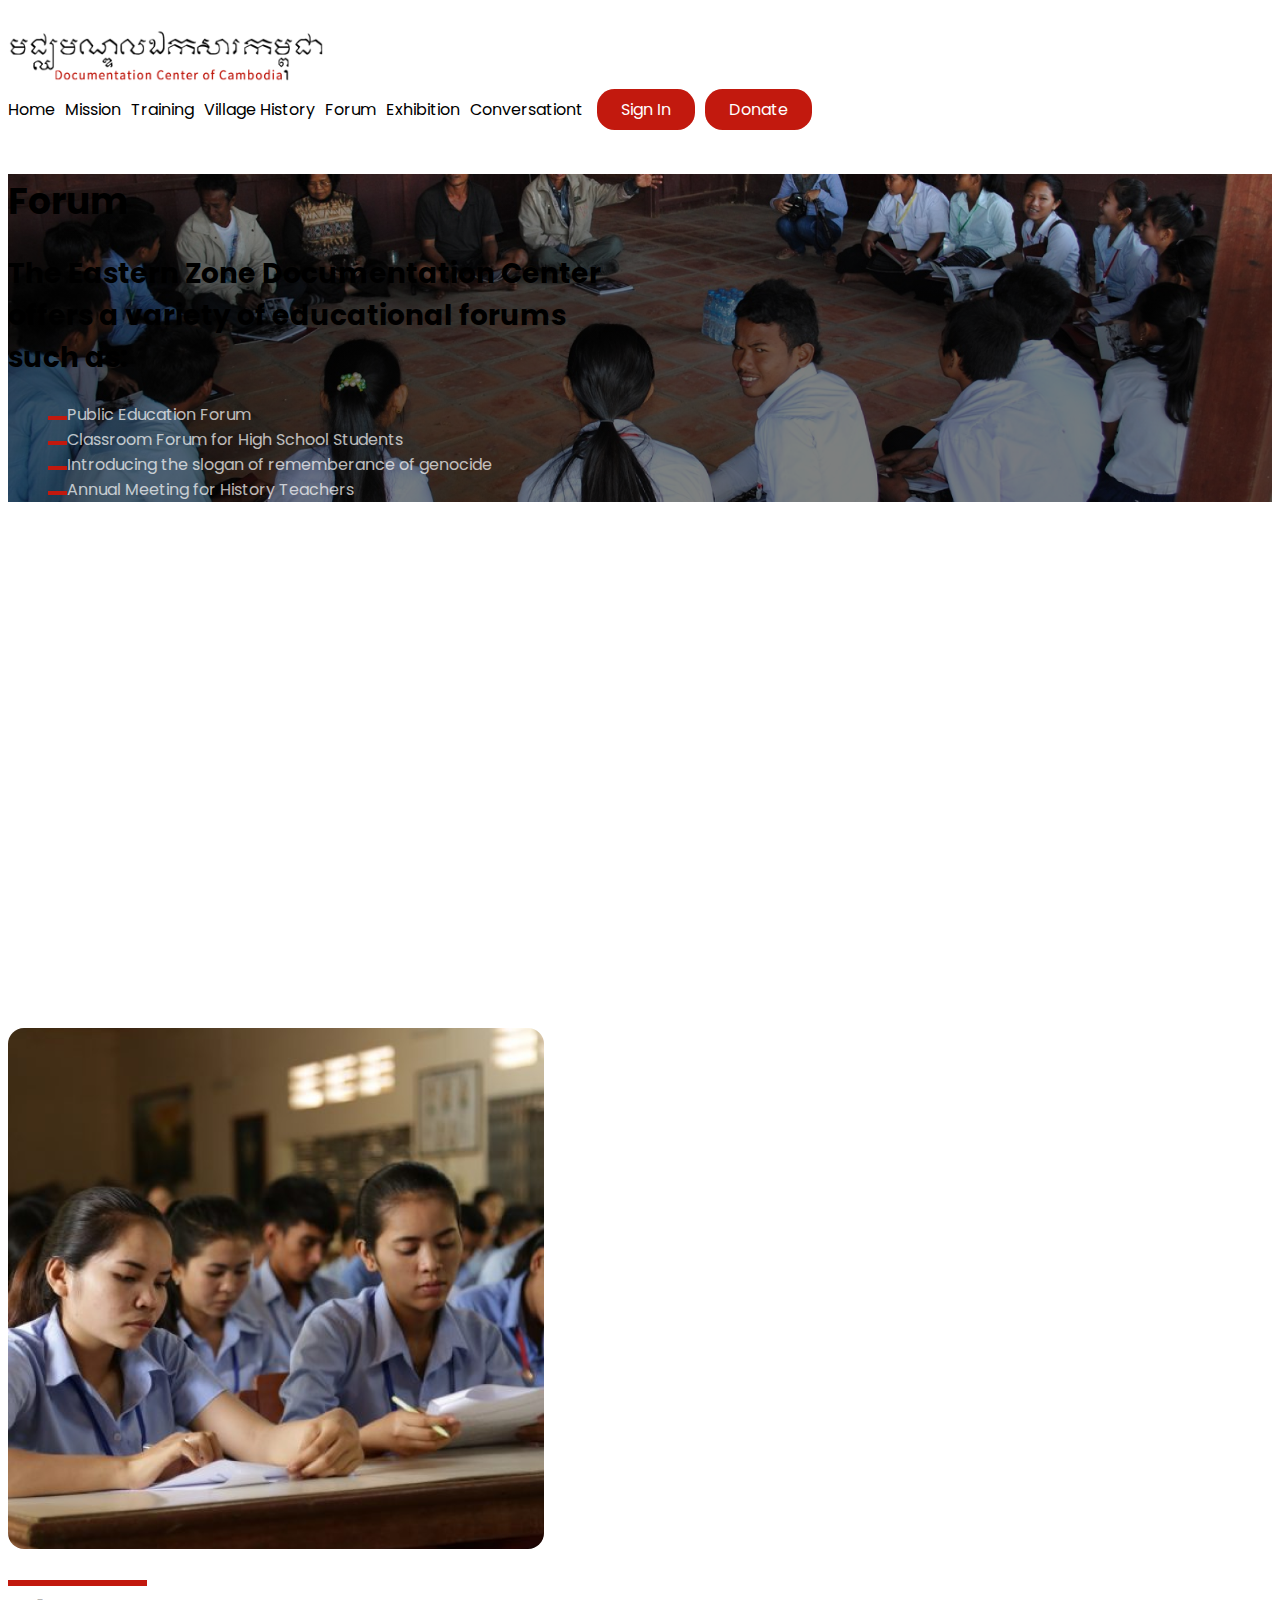
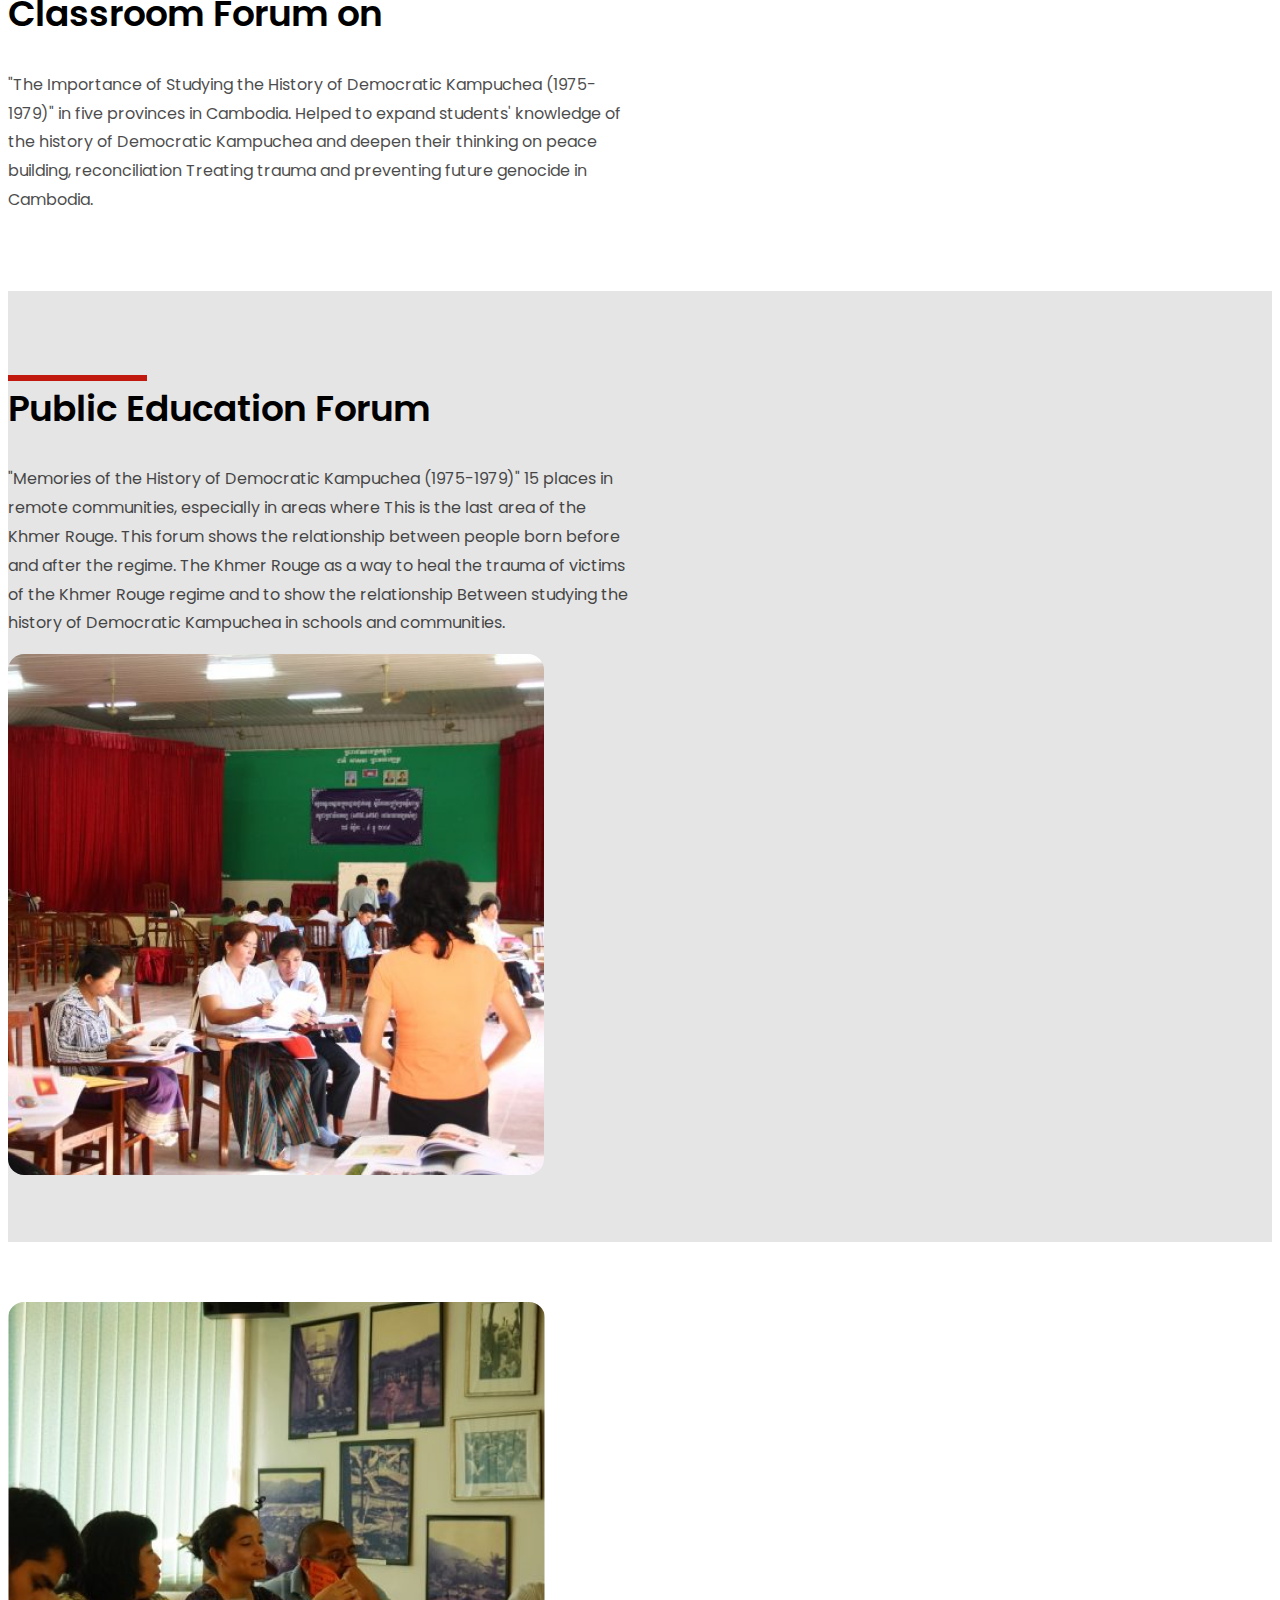
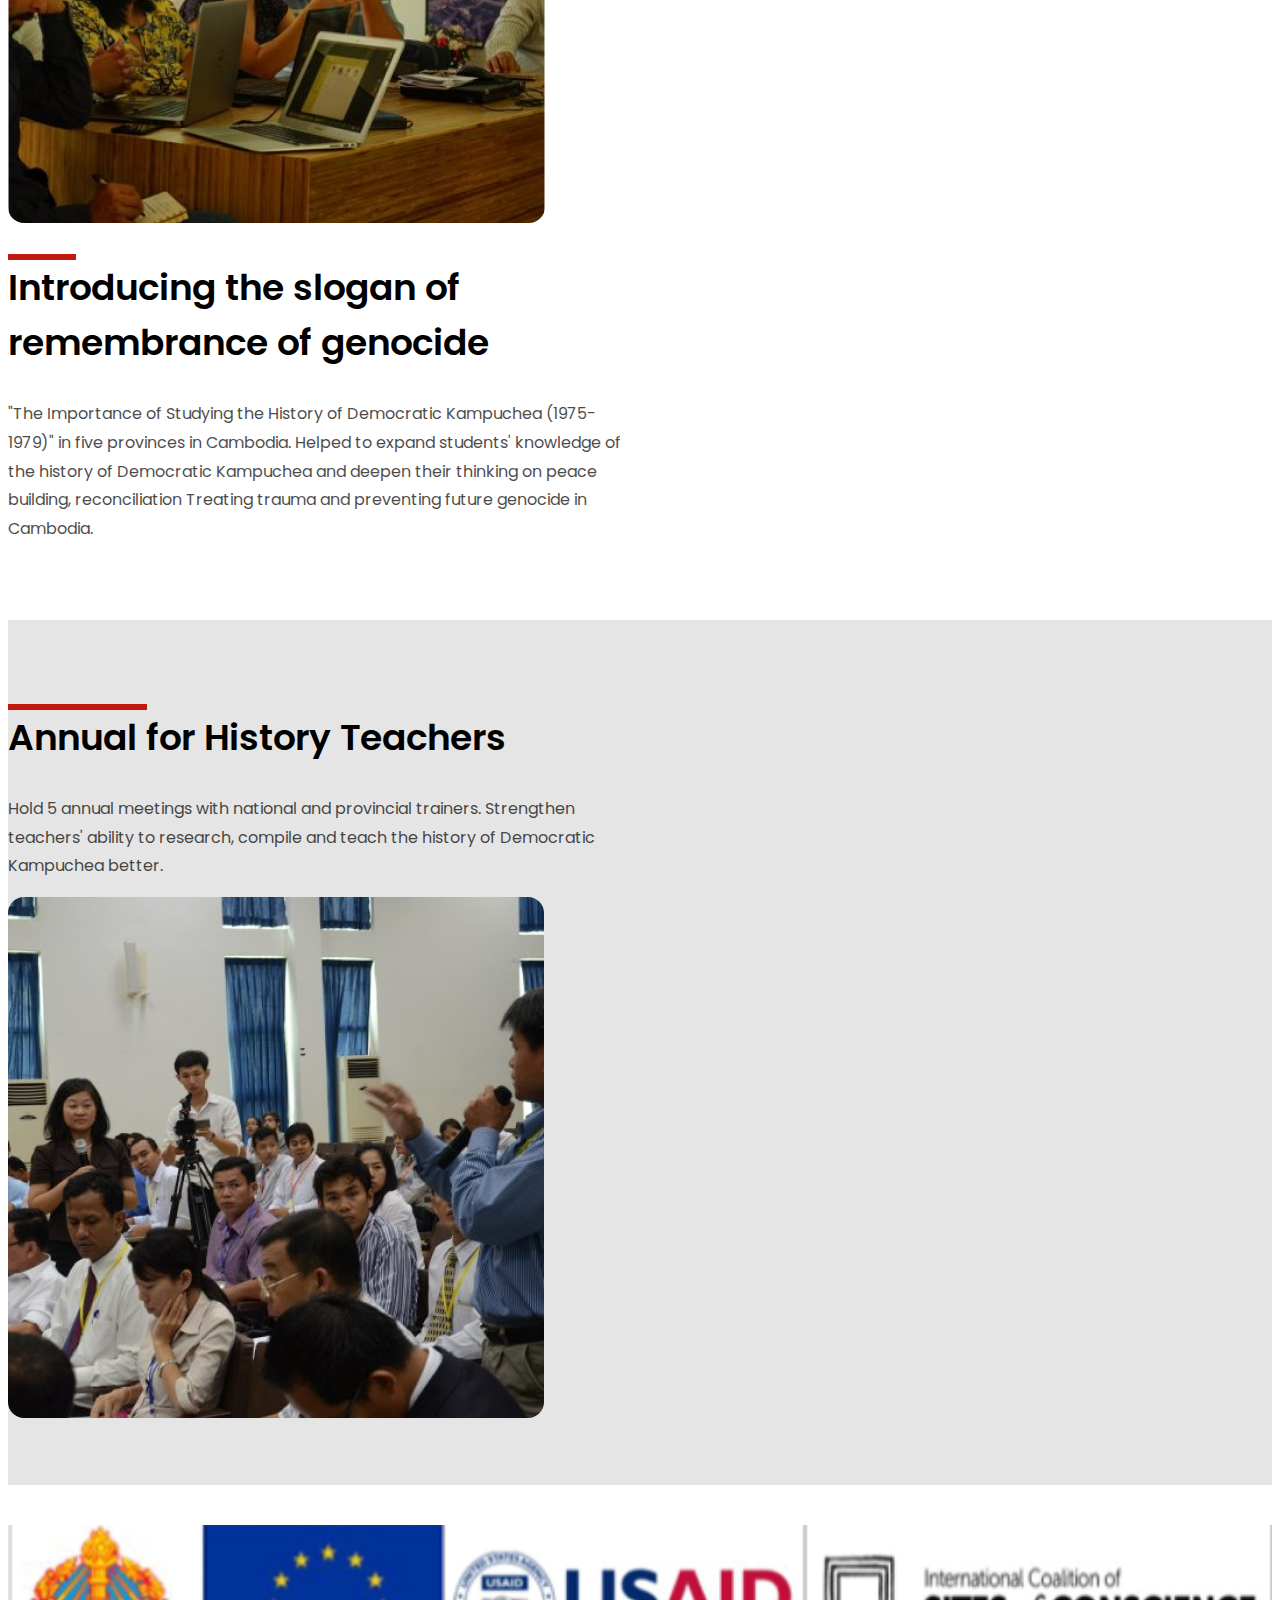
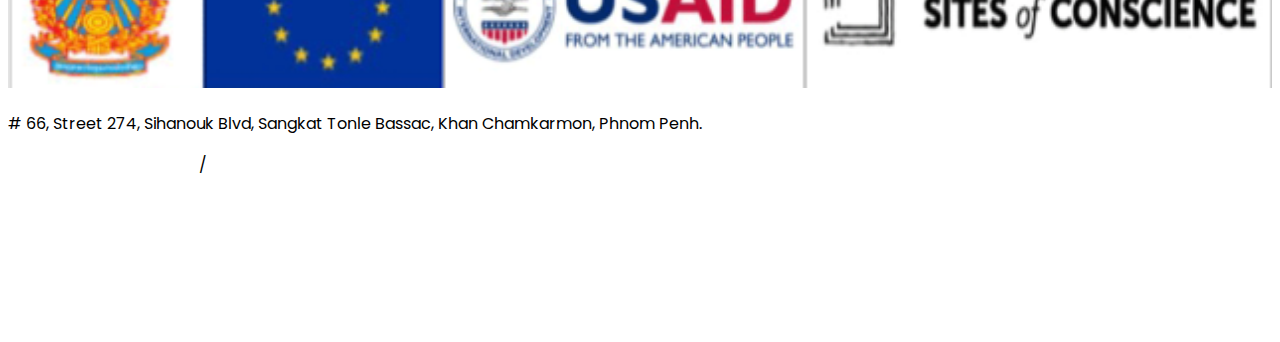
<file: index.html>
<!doctype html>
<html lang="en">

<head>
    <meta charset="utf-8">
    <meta name="viewport" content="width=device-width, initial-scale=1">
    <title>Forum</title>
    <link rel="shortcut icon" href="./assets/images/center-of-cambodia-logo.png" type="image/x-icon">
    <link href="https://cdn.jsdelivr.net/npm/bootstrap@5.3.2/dist/css/bootstrap.min.css" rel="stylesheet"
        integrity="sha384-T3c6CoIi6uLrA9TneNEoa7RxnatzjcDSCmG1MXxSR1GAsXEV/Dwwykc2MPK8M2HN" crossorigin="anonymous">
    <link rel="stylesheet" href="./assets/css/styles.css">
</head>

<body class="overflow-x-hidden">
    <header class="d-flex flex-column vh-lg-100 vh-75 position-relative">
        <nav>
            <div class="container">
                <div class="d-flex justify-content-between align-items-center nav-list nav-padding">
                    <img src="./assets/images/center-of-cambodia-logo.png" alt="center-of-cambodia-logo"
                        class="logo-width">
                    <div class="menu fs-primary fw-normal">
                        <a class="link-hover margin-nav-link" href="#">Home</a>
                        <a class="link-hover margin-nav-link" href="#">Mission</a>
                        <a class="link-hover margin-nav-link" href="#">Training</a>
                        <a class="link-hover margin-nav-link" href="#">Village History</a>
                        <a class="link-hover margin-nav-link" href="#">Forum</a>
                        <a class="link-hover margin-nav-link" href="#">Exhibition</a>
                        <a class="link-hover margin-nav-button" href="#">Conversationt</a>
                        <a class="nav-button margin-nav-link" href="#">Sign In</a>
                        <a class="nav-button" href="#">Donate</a>
                    </div>
                    <label id="label"><span></span></label>
                </div>
            </div>
        </nav>
        <section class="bg-hero-section flex-grow-1 d-flex align-items-center">
            <div class="container">
                <div class="text-white hero-section-width">
                    <h1 class="fw-semibold heading-font-size">Forum</h1>
                    <h2 class="fw-semibold fs-28">The Eastern Zone Documentation Center offers a variety of educational
                        forums such as:</h2>
                    <ul class="px-0 links">
                        <li class="d-flex align-items-center"><svg xmlns="http://www.w3.org/2000/svg" width="19"
                                height="4" viewBox="0 0 19 4" fill="none">
                                <rect width="19" height="4" fill="#C2190E" />
                            </svg><a href="#public-education-forum" class="ms-1 fs-primary">Public Education Forum</a>
                        </li>
                        <li class="d-flex align-items-center"><svg xmlns="http://www.w3.org/2000/svg" width="19"
                                height="4" viewBox="0 0 19 4" fill="none">
                                <rect width="19" height="4" fill="#C2190E" />
                            </svg><a href="#classroom-forum" class="ms-1 fs-primary">Classroom Forum for High School
                                Students</a></li>
                        <li class="d-flex align-items-center"><svg xmlns="http://www.w3.org/2000/svg" width="19"
                                height="4" viewBox="0 0 19 4" fill="none">
                                <rect width="19" height="4" fill="#C2190E" />
                            </svg><a href="#introduction-genocide" class="ms-1 fs-primary">Introducing the slogan of
                                rememberance of genocide</a></li>
                        <li class="d-flex align-items-center"><svg xmlns="http://www.w3.org/2000/svg" width="19"
                                height="4" viewBox="0 0 19 4" fill="none">
                                <rect width="19" height="4" fill="#C2190E" />
                            </svg><a href="#annual-history" class="ms-1 fs-primary">Annual Meeting for History
                                Teachers</a></li>
                    </ul>
                </div>
            </div>
        </section>
    </header>
    <main>
        <section class="py-60" id="classroom-forum">
            <div class="container pt-60">
                <div class="row flex-column-reverse flex-lg-row">
                    <div class="col-12 col-lg-4">
                        <img src="./assets/images/S1-img.png" alt="Students writing tests" class="w-100 img-radius S-img">
                    </div>
                    <div class="col-12 col-lg-8 d-flex align-items-center justify-content-lg-center">
                        <div class="position-relative">
                            <h2 class="S1-head heading">Classroom Forum on</h2>
                            <p class="S1-para">
                                "The Importance of Studying the History of Democratic Kampuchea (1975-1979)" in five
                                provinces
                                in Cambodia. Helped to expand students' knowledge of the history of Democratic Kampuchea
                                and
                                deepen their thinking on peace building, reconciliation Treating trauma and preventing
                                future
                                genocide in Cambodia.
                            </p>
                        </div>
                    </div>
                </div>
            </div>
        </section>

        <section class="py-60 bg-grey" id="public-education-forum">
            <div class="container">
                <div class="row">
                    <div class="col-12 col-lg-8 d-flex align-items-center">
                        <div class="position-relative">
                            <h2 class="S2-head heading">Public Education Forum</h2>
                            <p class="S2-para">
                                "Memories of the History of Democratic Kampuchea (1975-1979)" 15 places in remote
                                communities,
                                especially in areas where This is the last area of ​​the Khmer Rouge. This forum shows
                                the
                                relationship between people born before and after the regime. The Khmer Rouge as a way
                                to heal
                                the trauma of victims of the Khmer Rouge regime and to show the relationship Between
                                studying
                                the history of Democratic Kampuchea in schools and communities.
                            </p>
                        </div>
                    </div>
                    <div class="col-12 col-lg-4">
                        <img src="./assets/images/S3-img.png" alt="Teachers and students Q&A" class="w-100 img-radius S-img">
                    </div>
                </div>
            </div>
        </section>

        <section class="py-60" id="introduction-genocide">
            <div class="container">
                <div class="row flex-column-reverse flex-lg-row">
                    <div class="col-12 col-lg-4">
                        <img src="./assets/images/S4-img.png" alt="Teachers in an auditorium" class="w-100 img-radius S-img">
                    </div>
                    <div class="col-12 col-lg-8 d-flex align-items-center justify-content-lg-center">
                        <div class="position-relative">
                            <h2 class="S3-head heading">Introducing the slogan of remembrance of genocide</h2>
                            <p class="S3-para">
                                "The Importance of Studying the History of Democratic Kampuchea (1975-1979)" in five
                                provinces
                                in Cambodia. Helped to expand students' knowledge of the history of Democratic Kampuchea
                                and
                                deepen their thinking on peace building, reconciliation Treating trauma and preventing
                                future
                                genocide in Cambodia.
                            </p>
                        </div>
                    </div>
                </div>
            </div>
        </section>

        <section class="py-60 bg-grey" id="annual-history">
            <div class="container">
                <div class="row">
                    <div class="col-12 col-lg-8 d-flex align-items-center">
                        <div class="position-relative">
                            <h2 class="S4-head heading">Annual for History Teachers</h2>
                            <p class="S4-para">
                                Hold 5 annual meetings with national and provincial trainers. Strengthen teachers'
                                ability to
                                research, compile and teach the history of Democratic Kampuchea better.
                            </p>
                        </div>
                    </div>
                    <div class="col-12 col-lg-4">
                        <img src="./assets/images/S2-img.png" alt="Teachers working on laptops" class="w-100 img-radius S-img">
                    </div>
                </div>
            </div>
        </section>
        <footer class="bg-black">
            <div class="white-line position-relative">
                <div class="container">
                    <div class="row justify-content-lg-between justify-content-center footer-padding">
                        <div class="col-lg-6 col-12 d-flex justify-content-lg-center">
                            <img src="./assets/images/sponsors-image.png" alt="Logos UNO, USAID, Sites of Conscience"
                                class="footer-logo-height footer-logo-width">
                        </div>
                        <div class="col-lg-5 col-9 text-white footer-margin-column">
                            <p># 66, Street 274, Sihanouk Blvd, Sangkat Tonle Bassac, Khan Chamkarmon, Phnom Penh.</p>
                            <ul class="px-0 footer-links">
                                <li><svg xmlns="http://www.w3.org/2000/svg" width="15" height="14" viewBox="0 0 15 14"
                                        fill="none">
                                        <path
                                            d="M10.6965 14C10.8875 14.001 11.0769 13.9651 11.2535 13.8942C11.4301 13.8233 11.5904 13.7189 11.7251 13.587L13.6745 11.6902C13.8085 11.5591 13.8837 11.3817 13.8837 11.1968C13.8837 11.0119 13.8085 10.8345 13.6745 10.7033L10.7972 7.90362C10.6624 7.77326 10.4801 7.70009 10.29 7.70009C10.1 7.70009 9.91767 7.77326 9.78289 7.90362L8.63194 9.01651C7.83508 8.80978 7.09708 8.4292 6.4739 7.90362C5.9352 7.2963 5.54424 6.57856 5.33014 5.80385L6.4739 4.68397C6.60788 4.55283 6.68308 4.37543 6.68308 4.19052C6.68308 4.00561 6.60788 3.82821 6.4739 3.69707L3.59652 0.897371C3.46174 0.767009 3.27942 0.693837 3.08938 0.693837C2.89934 0.693837 2.71702 0.767009 2.58224 0.897371L0.640014 2.80117C0.504512 2.93222 0.397195 3.08823 0.324327 3.26007C0.251458 3.43192 0.214497 3.61617 0.2156 3.80206C0.280861 6.49138 1.38531 9.058 3.30878 10.9903C5.29469 12.8618 7.93252 13.9365 10.6965 14ZM3.09298 2.38821L4.95608 4.20102L4.02813 5.10392C3.94024 5.18403 3.87442 5.28432 3.83672 5.3956C3.79901 5.50689 3.79063 5.6256 3.81232 5.74085C4.08119 6.90999 4.65044 7.99367 5.46682 8.89052C6.38784 9.68588 7.50187 10.2399 8.70387 10.5003C8.82053 10.5241 8.94142 10.5192 9.05568 10.4862C9.16994 10.4533 9.27399 10.3932 9.35847 10.3114L10.2864 9.38747L12.1495 11.2003L10.7108 12.6001C8.3253 12.5404 6.04913 11.614 4.33025 10.0034C2.67066 8.33024 1.71587 6.11259 1.65429 3.78806L3.09298 2.38821ZM13.1638 6.3008H14.6025C14.6212 5.46858 14.4664 4.64131 14.1477 3.86884C13.8289 3.09637 13.3527 2.39468 12.7478 1.80608C12.1429 1.21748 11.4217 0.754142 10.6278 0.443996C9.83392 0.13385 8.9837 -0.0166839 8.12839 0.00146609V1.40132C8.79588 1.37885 9.46098 1.49021 10.0823 1.72849C10.7037 1.96676 11.2681 2.32684 11.7403 2.78636C12.2126 3.24587 12.5827 3.795 12.8276 4.39959C13.0724 5.00419 13.1869 5.65133 13.1638 6.3008Z"
                                            fill="white" />
                                    </svg><a href="tel:012905595" class="nowrap">No. 012 90 55 95</a> /<a href="tel:023211875" class="nowrap">21 18 75</a></li>
                                <li><svg xmlns="http://www.w3.org/2000/svg" width="15" height="11" viewBox="0 0 15 11"
                                        fill="none">
                                        <path
                                            d="M14.063 0H0.702114C0.417873 0 0.188232 0.223437 0.188232 0.5V10.5C0.188232 10.7766 0.417873 11 0.702114 11H14.063C14.3473 11 14.5769 10.7766 14.5769 10.5V0.5C14.5769 0.223437 14.3473 0 14.063 0ZM12.5455 1.12656L7.38257 5.03125L2.21967 1.12656H12.5455ZM13.4207 1.73125V9.875H1.34447V1.73125L0.901243 1.39531L1.34286 1.72969L6.82854 5.87969C6.9863 5.99894 7.18039 6.06367 7.38016 6.06367C7.57993 6.06367 7.77402 5.99894 7.93178 5.87969L13.4207 1.73125L13.8639 1.39531L13.2328 0.60625H13.2344L13.8655 1.39531L13.4207 1.73125Z"
                                            fill="white" />
                                    </svg><a href="mailto:dccam@online.com.kh">Email: dccam@online.com.kh</a></li>
                                <li><svg xmlns="http://www.w3.org/2000/svg" width="15" height="14" viewBox="0 0 15 14"
                                        fill="none">
                                        <path
                                            d="M12.5675 4.39296C12.4739 4.37471 12.4036 4.36559 12.3568 4.36559C12.0102 4.36559 11.7104 4.47964 11.4575 4.70772C10.8861 4.46139 10.3521 4.26067 9.85562 4.10557C9.04064 3.85011 8.18818 3.64027 7.29826 3.47605C7.21395 3.25709 7.08749 3.07462 6.91887 2.92864C7.15306 1.85207 7.46688 0.875855 7.86032 0C9.04064 0.0821114 10.1249 0.415119 11.1132 0.999022C12.1015 1.58293 12.9001 2.3493 13.509 3.29814C13.1624 3.66308 12.8486 4.02802 12.5675 4.39296ZM6.04768 2.61388C5.80412 2.61388 5.57462 2.67775 5.35916 2.80547C4.60038 2.25806 3.83692 1.79277 3.06878 1.40958C4.23036 0.551971 5.53246 0.0821114 6.97508 0C6.60974 0.793744 6.31466 1.66504 6.08984 2.61388H6.04768ZM1.17183 3.46237C1.49033 2.94233 1.89314 2.44966 2.38026 1.98436C3.01726 2.30368 3.67767 2.69599 4.36151 3.16129C3.15309 3.13392 2.08986 3.23428 1.17183 3.46237ZM4.69874 4.00978C4.71748 4.2926 4.81818 4.54122 5.00085 4.75562C5.18352 4.97002 5.41068 5.11372 5.68234 5.18671C5.62614 5.82535 5.59804 6.43206 5.59804 7.00684C5.59804 7.40828 5.61209 7.86901 5.64019 8.38905C5.4341 8.45292 5.25143 8.5624 5.09218 8.7175C4.58633 8.5259 4.09922 8.30694 3.63083 8.06061C3.73388 7.85989 3.7854 7.65461 3.7854 7.44477C3.7854 7.07983 3.65425 6.76963 3.39196 6.51417C3.12967 6.25872 2.81117 6.13099 2.43646 6.13099C2.02429 6.13099 1.68237 6.28609 1.41071 6.59629C1.01727 6.24959 0.665981 5.88921 0.35685 5.51515C0.441158 5.12284 0.567621 4.73509 0.736238 4.35191C1.87909 4.04171 3.19992 3.92766 4.69874 4.00978ZM1.10158 7.55425C1.12968 7.89182 1.27253 8.17693 1.53014 8.40958C1.78775 8.64223 2.08986 8.75855 2.43646 8.75855C2.53951 8.75855 2.65192 8.74031 2.7737 8.70381C3.37322 9.04138 4.01491 9.33333 4.69874 9.57967V9.63441C4.69874 9.99022 4.82287 10.2936 5.07111 10.5445C5.31935 10.7954 5.62614 10.9299 5.99148 10.9482C6.22567 12.0613 6.55353 13.0785 6.97508 14C6.03831 13.9453 5.15307 13.724 4.31936 13.3363C3.48564 12.9485 2.76667 12.4444 2.16246 11.824C1.55825 11.2036 1.07816 10.4738 0.722187 9.63441C0.366217 8.79505 0.188232 7.91919 0.188232 7.00684C0.188232 6.99772 0.192916 6.87455 0.202284 6.63734C0.464577 6.95666 0.764341 7.2623 1.10158 7.55425ZM7.228 10.2502C7.90247 10.3688 8.58162 10.4464 9.26546 10.4829C9.33103 10.6654 9.43408 10.8341 9.57459 10.9892C9.35914 11.9472 9.22799 12.8778 9.18115 13.781C8.7034 13.8996 8.26313 13.9726 7.86032 14C7.42004 13.0238 7.07812 11.9198 6.83456 10.6882C7.00318 10.5787 7.13433 10.4327 7.228 10.2502ZM11.5839 10.9071C11.7057 10.7612 11.79 10.6061 11.8369 10.4418C12.5207 10.3871 13.1811 10.3004 13.8181 10.1818C13.3685 11.0394 12.7502 11.783 11.9633 12.4125C11.879 11.9381 11.7526 11.4363 11.5839 10.9071ZM9.29356 9.60704C8.63783 9.57054 7.99146 9.48843 7.35447 9.3607C7.25142 8.90453 6.98444 8.58977 6.55353 8.41642C6.51606 7.87814 6.49733 7.40828 6.49733 7.00684C6.49733 6.40469 6.52543 5.77973 6.58164 5.13196C6.60037 5.13196 6.62379 5.12284 6.65189 5.10459C6.68 5.08635 6.69873 5.07722 6.7081 5.07722C7.07344 5.42392 7.39194 5.74324 7.6636 6.03519C8.47858 6.91105 9.17178 7.90551 9.74321 9.01857C9.53712 9.17367 9.38724 9.36983 9.29356 9.60704ZM10.5441 11.3861C10.5629 11.3861 10.6144 11.3816 10.6987 11.3724C10.858 11.929 10.9751 12.4809 11.05 13.0283C10.7783 13.1834 10.4505 13.3385 10.0664 13.4936C10.132 12.782 10.2444 12.0749 10.4036 11.3724C10.4786 11.3816 10.5254 11.3861 10.5441 11.3861ZM10.4739 8.11535C10.4645 8.13359 10.4528 8.16096 10.4388 8.19746C10.4247 8.23395 10.413 8.26132 10.4036 8.27957C9.81347 7.23949 9.12026 6.29521 8.32401 5.44673C8.03362 5.1274 7.68702 4.78071 7.28421 4.40665C7.29358 4.40665 7.3006 4.3998 7.30529 4.38612L7.31231 4.36559C8.09919 4.52069 8.85329 4.71228 9.57459 4.94037C10.0149 5.07722 10.4973 5.25969 11.0219 5.48778C11.0032 5.57902 10.9938 5.64744 10.9938 5.69306C10.9938 5.96676 11.0781 6.21766 11.2467 6.44575C10.9376 7.02053 10.68 7.57706 10.4739 8.11535ZM11.1343 8.90909C11.2467 8.58977 11.3029 8.42555 11.3029 8.41642C11.4903 7.96025 11.7245 7.47214 12.0055 6.9521C12.1273 6.9886 12.2444 7.00684 12.3568 7.00684C12.6753 7.00684 12.961 6.90192 13.2139 6.69208C13.6729 7.00228 14.1226 7.34897 14.5629 7.73216C14.5066 8.2522 14.3942 8.75399 14.2256 9.23754C13.4575 9.39264 12.6472 9.50212 11.7947 9.56598C11.6729 9.27403 11.4528 9.05507 11.1343 8.90909ZM13.7057 5.67937C13.7057 5.3783 13.6027 5.10459 13.3966 4.85826C13.5933 4.61193 13.79 4.3884 13.9867 4.18768C14.324 4.93581 14.5207 5.70674 14.5769 6.50049C14.2678 6.2724 13.968 6.06712 13.6776 5.88465C13.6963 5.80254 13.7057 5.73412 13.7057 5.67937Z"
                                            fill="white" />
                                    </svg><a href="www.dccam.org">Website: www.dccam.org</a></li>
                            </ul>
                        </div>
                    </div>
                </div>
            </div>
        </footer>
    </main>
    <script src="./assets/js/custom.js"></script>
    <script src="https://cdn.jsdelivr.net/npm/bootstrap@5.3.2/dist/js/bootstrap.bundle.min.js"
        integrity="sha384-C6RzsynM9kWDrMNeT87bh95OGNyZPhcTNXj1NW7RuBCsyN/o0jlpcV8Qyq46cDfL"
        crossorigin="anonymous"></script>
</body>

</html>
</file>
<file: assets/css/styles.css>
@import url('https://fonts.googleapis.com/css2?family=Poppins:wght@300;400;500;600;700;800&display=swap');

* {
    text-decoration: none !important;
    list-style-type: none !important;
    box-sizing: border-box;
}

:root {
    --primary-text-color: #000000;
    --primary-color: #C2190E;
    --logo-width: 30%;
    --nav-link-margin: 15px;
    --nav-button-margin: 22px;
    --font-primary: 'Poppins';
    --font-size-primary: 16px;
    --font-size-heading: 36px;
    --hero-section-width: 50%;
    --footer-logo-width: 100%;
    --footer-logo-height: 50%;
    --footer-col-margin: 0;
}

.links a {
    color: white;
    opacity: 0.7;
}

.links a:hover {
    opacity: 1;
    -webkit-text-stroke: 1px white;
}

.footer-links a {
    color: white;
    margin-left: 10px;
}

.footer-links a:hover {
    -webkit-text-stroke: 1px white;
}

body {
    font-family: var(--font-primary), sans-serif;
}

.vh-75 {
    height: 75vh;
}

.fs-primary {
    font-size: var(--font-size-primary);
}

.menu {
    display: flex;
    align-items: center;
}

.menu a {
    color: var(--primary-text-color);
}

.menu a:hover {
    -webkit-text-stroke: 1px var(--primary-color);
}

.nav-button {
    padding: 6px 22px;
    border-radius: 17.5px;
    background: var(--primary-color);
    color: white !important;
    border: 2px solid transparent;
    transition: all 300ms linear;
}

.nav-button:hover {
    background-color: white;
    color: var(--primary-color) !important;
    border-color: var(--primary-color);
}

.bg-hero-section {
    background: linear-gradient(180deg, rgba(0, 0, 0, 0.00) 5.73%, rgba(0, 0, 0, 0.50) 39.06%), url("../images/hero-section-image.png");
    background-repeat: no-repeat;
    background-position: center center;
    background-size: cover;
}

.heading {
    position: relative;
}

.heading::after {
    content: "";
    position: absolute;
    top: -6px;
    left: 0;
    width: 11%;
    background-color: var(--primary-color);
    height: 6px;
}

#label {
    position: relative;
    display: none;
    width: 20px;
    height: 20px;
    cursor: pointer;
    z-index: 2;
}

label>span {
    display: block;
    content: "";
    position: relative;
    width: 20px;
    height: 5px;
    background-color: var(--primary-color);
    top: 0;
    left: 0;
    transition: all 300ms linear;
    border-radius: 5px;
}

label>span::before {
    display: block;
    content: "";
    position: absolute;
    width: 20px;
    height: 5px;
    background-color: var(--primary-color);
    top: -7px;
    left: 0;
    transition: all 300ms linear;
    border-radius: 5px;
}

label>span::after {
    display: block;
    content: "";
    position: absolute;
    width: 20px;
    height: 5px;
    background-color: var(--primary-color);
    top: 7px;
    left: 0;
    transition: all 300ms linear;
    border-radius: 5px;
}

.active>span {
    background-color: transparent;
}

.active>span::before {
    top: 0;
    transform: rotate(45deg);
}

.active>span::after {
    top: 0;
    transform: rotate(-45deg);
}

.active .menu {
    transform: translateX(0);
    visibility: visible;
}

.active .menu a {
    margin: 0 !important;
    color: white;
}

.active .menu a:hover {
    color: var(--primary-color);
}

/* STYLES2 */

.S-img {
    transition: all 300ms;
}

.S-img:hover {
    transform: scale(1.2);
}

.S1-head,
.S2-head,
.S3-head,
.S4-head {
    color: var(--primary-text-color);
    font-family: 'Poppins', sans-serif;
    font-size: 36px;
    font-style: normal;
    font-weight: 600;
    line-height: normal;
}

.margin-nav-link {
    margin-right: var(--nav-link-margin);
}

.margin-nav-button {
    margin-right: var(--nav-button-margin);
}

.link-hover {
    position: relative;
}

.link-hover::after {
    content: "";
    height: 2px;
    bottom: -4px;
    width: 100%;
    left: 0;
    position: absolute;
    background-color: var(--primary-color);
    transform: scaleX(0);
    pointer-events: none;
    transition: all 300ms;
}

.link-hover:hover::after {
    transform: scaleX(1);
}

.S3-head {
    max-width: 620px;
}

.img-radius {
    border-radius: 16px;
}

.S1-para,
.S2-para,
.S3-para,
.S4-para {
    max-width: 620px;
    color: var(--primary-text-color);
    font-family: 'Poppins', sans-serif;
    font-size: 16px;
    font-style: normal;
    font-weight: 400;
    line-height: 180%;
    opacity: 0.7;
}

.red-line {
    top: 0;
}

.pl-163 {
    padding-left: 163px;
}

.py-60 {
    padding-top: 60px;
    padding-bottom: 60px;
}

.pt-60 {
    padding-top: 60px;
}

.bg-grey {
    background-color: #E5E5E5;
}

.white-line {
    border-bottom: 1px solid white;
}

.hero-section-width {
    width: var(--hero-section-width);
}

.heading-font-size {
    font-size: var(--font-size-heading);
}

.fs-28 {
    font-size: 28px;
}

.footer-margin-column {
    margin-top: var(--footer-col-margin);
}

.footer-logo-width {
    width: var(--footer-logo-width);
}

.footer-logo-height {
    height: var(--footer-logo-height);
}

.nowrap{
    white-space: nowrap;
}

.nav-padding {
    padding: 20px 0;
}

.logo-width {
    width: var(--logo-width);
}

footer {
    padding-bottom: 60px;
}

.footer-padding {
    padding-top: 40px;
    padding-bottom: 30px;
}

@media (min-width:320px) {

    .S1-para,
    .S2-para,
    .S3-para,
    .S4-para {
        font-size: 13px;
    }

    .S1-head,
    .S2-head,
    .S3-head,
    .S4-head {
        font-size: 30px;
    }
}

@media (min-width:576px) {

    .S1-head,
    .S2-head,
    .S3-head,
    .S4-head {
        font-size: 32px;
    }

    .S1-para,
    .S2-para,
    .S3-para,
    .S4-para {
        font-size: 14px;
    }
}

@media (min-width:768px) {

    .S1-head,
    .S2-head,
    .S3-head,
    .S4-head {
        font-size: 34px;
    }

    .S1-para,
    .S2-para,
    .S3-para,
    .S4-para {
        font-size: 15px;
    }
}

@media (min-width:992px) {

    .S1-para,
    .S2-para,
    .S3-para,
    .S4-para {
        font-size: 16px;
    }

    .S1-head,
    .S2-head,
    .S3-head,
    .S4-head {
        font-size: 36px;
    }

    .vh-lg-100 {
        height: 100vh;
    }
}

@media (max-width: 1400px) {
    :root {
        --logo-width: 25%;
        --nav-link-margin: 10px;
        --nav-button-margin: 14px;
    }

}

@media (max-width: 1200px) {
    :root {
        --logo-width: 20%;
        --nav-link-margin: 8px;
        --nav-button-margin: 12px;
        --font-size-primary: 14px;
    }
}

@media (max-width: 992px) {
    :root {
        --hero-section-width: 67%;
        --logo-width: 33%;
        --footer-logo-width: 100%;
        --footer-logo-height: 100%;
        --footer-col-margin: 24px;
        --font-size-primary: 16px;
    }

    .S-img:hover {
        transform: scale(1);
    }

    #label {
        display: block !important;
    }

    .menu {
        flex-direction: column;
        justify-content: space-around;
        align-items: center;
        position: absolute;
        width: 100%;
        height: 100vh;
        top: 0;
        left: 0;
        transform: translateX(100%);
        background: linear-gradient(90deg, rgba(117, 56, 56, 0.329), rgba(117, 31, 31, 0.568));
        backdrop-filter: blur(16px);
        visibility: hidden;
        transition: all 300ms;
        z-index: 2;
    }
}

@media (max-width: 576px) {
    :root {
        --logo-width: 66%;
        --hero-section-width: 100%;
    }
}
</file>
